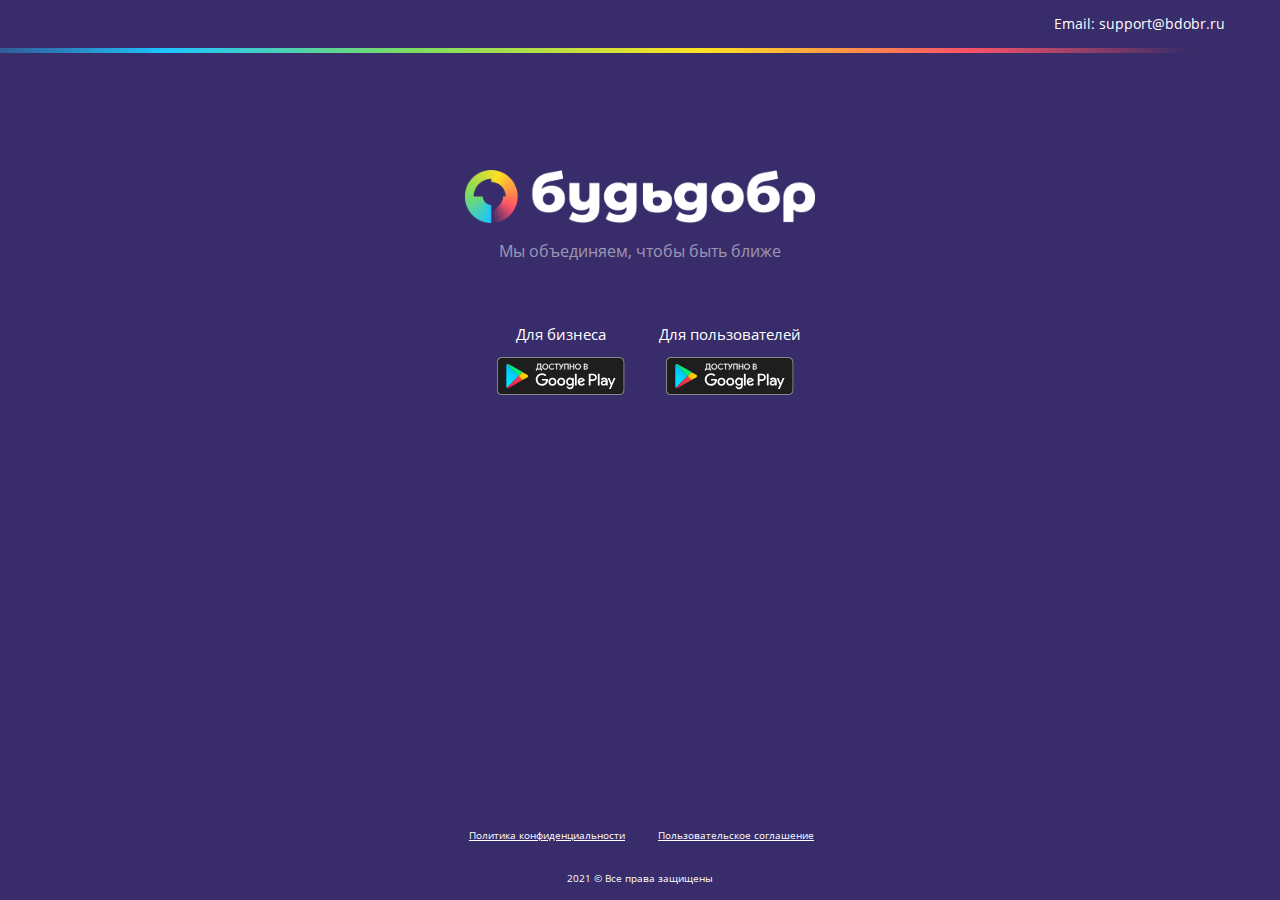
<file: wwwroot/index.html>
﻿<html dir="ltr">

	<head>
		<meta http-equiv="X-UA-Compatible" content="IE=edge" />
		
		<link rel="shortcut icon" type="image/x-icon" href="img/favicon.ico" />
		
		<meta http-equiv="Content-Type" content="text/html; charset=utf-8" />
		<meta name="viewport" content="width=device-width, initial-scale=1.0, minimum-scale=1.0, maximum-scale=1.0, user-scalable=no" />
		
		<title></title>

		<meta name="keywords" content="" />
		<meta name="description" content="" />

		<link rel="stylesheet" type="text/css" href="css/normalize.css" />
		<link rel="stylesheet" type="text/css" href="css/master.css" />
		<link rel="stylesheet" type="text/css" href="css/this.css" />

	
		<meta name="slide" content='header' />
	
		<meta name="robots" content="noindex,nofollow" />

		<link rel="canonical" href="" />
	
	</head>

	<body>
	
		<header>
			<div class="container clearfix">
				<div class="row">
					<div class="col-sm-12 col-md-12">
						<span class="float-r">Email: <a href="mailto:support@bdobr.ru">support@bdobr.ru</a></span>
					</div>
				</div>
			</div>
		</header>

		<line></line>

		<section class="logo">
			<div class="container clearfix">
				<div class="row">
					<div class="col-sm-12 col-md-12">
						<h1></h1>
					</div>
				</div>	
			</div>
		</section>

		<section class="btns">
			<div class="container clearfix">
				<div class="row row-c">
					<div class="col-sm-12 col-md-6">
						<div class="app-block-wrapper">
							<div class="app-block">
								<h2>Для бизнеса</h2>
								<a href="https://play.google.com/store/apps/details?id=ru.be_kind_business" class="btn btn-android"></a>
							</div>
						</div>
					</div>
					<div class="col-sm-12 col-md-6">
						<div class="app-block-wrapper">
							<div class="app-block">
								<h2>Для пользователей</h2>
								<a href="https://play.google.com/store/apps/details?id=ru.be_kind" class="btn btn-android"></a>
							</div>
						</div>
					</div>					
				</div>	
			</div>
		</section>

	

		<footer>
			<div class="container clearfix">
				<div class="row row-c">
					<div class="col-sm-12 col-md-6">
						<a href="docs/БудьДобр_Политика%20конфиденциальности.pdf" target='_blank' class="link link-doc">Политика конфиденциальности</a>
					</div>
					<div class="col-sm-12 col-md-6">
						<a href="docs/БудьДобр_Пользовательское%20соглашение.pdf" target='_blank' class="link link-doc">Пользовательское соглашение</a>
					</div>					
				</div>
			</div>
			<div class="container clearfix">
				<div class="row">
					<div class="col-sm-12 col-md-12">2021 © Все права защищены</div>
				</div>
			</div>
		</footer>
	
	
	
	
		<noscript>
			<style>
				body {
					display:block!important;
				}
			</style>
		</noscript>
	
		<script type="application/ld+json"></script>	


	</body>

</html>
</file>
<file: wwwroot/css/master.css>
﻿@font-face {
    font-family: 'opensans__regular';
    src: url('./fonts/OpenSans/OpenSans-Regular.ttf') format('truetype');
    font-weight: normal;
    font-style: normal;
}

@font-face {
    font-family: 'opensans__bold';
    src: url('./fonts/OpenSans/OpenSans-Bold.ttf') format('truetype');
    font-weight: normal;
    font-style: normal;
}

@font-face {
    font-family: 'Montserrat__bold';
    src: url('./fonts/Montserrat/Montserrat-Bold.ttf') format('truetype');
    font-weight: normal;
    font-style: normal;
}

@font-face {
    font-family: 'Montserrat__regular';
    src: url('./fonts/Montserrat/Montserrat-Regular.ttf') format('truetype');
    font-weight: normal;
    font-style: normal;
}

html {
    position: relative;
    min-height: 100%;
}


body, html {
    max-width: 100%;
}


body {
    font: normal 1em/1.3 'opensans__regular', "Helvetica Neue", Helvetica, Arial, sans-serif;
    font-size: 16px;
    color:#fff;
}

.container {
    margin: 0 auto;
    padding: 0 15px;
    
    max-width: 1200px;  
    *outline: 1px green solid;
}

@media (min-width: 320px){
    .container {
       
    }
}

@media (min-width: 1024px){
    .container {
        max-width: 1200px;
    }
}


a {
    color:inherit;
    text-decoration: none;
}

.float-r {
    float:right;
}

.row {
    white-space: nowrap;
    margin: 0 -15px;
    position: relative;

}

[class*="col-"] {
    display: inline;
    float: left;
    padding: 15px;
    position: relative;
    width: 100%;

    float:none;
    display: inline-block;
    vertical-align: top;
}


/*=================================
========== Media Queries ==========
=================================*/
/* Mobile
===================================*/
@media (min-width: 320px) {
    .col-sm-12 {
        width: 100%;
    }

    .col-sm-11 {
        width: 91.66666667%;
    }

    .col-sm-10 {
        width: 83.33333333%;
    }

    .col-sm-9 {
        width: 75%;
    }

    .col-sm-8 {
        width: 66.66666667%;
    }

    .col-sm-7 {
        width: 58.33333333%;
    }

    .col-sm-6 {
        width: 50%;
    }

    .col-sm-5 {
        width: 41.66666667%;
    }

    .col-sm-4 {
        width: 33.33333333%;
    }

    .col-sm-3 {
        width: 25%;
    }

    .col-sm-2 {
        width: 16.66666667%;
    }

    .col-sm-1 {
        width: 8.33333333%;
    }

    .col-sm-offset-12 {
        margin-left: 100%;
    }

    .col-sm-offset-11 {
        margin-left: 91.66666667%;
    }

    .col-sm-offset-10 {
        margin-left: 83.33333333%;
    }

    .col-sm-offset-9 {
        margin-left: 75%;
    }

    .col-sm-offset-8 {
        margin-left: 66.66666667%;
    }

    .col-sm-offset-7 {
        margin-left: 58.33333333%;
    }

    .col-sm-offset-6 {
        margin-left: 50%;
    }

    .col-sm-offset-5 {
        margin-left: 41.66666667%;
    }

    .col-sm-offset-4 {
        margin-left: 33.33333333%;
    }

    .col-sm-offset-3 {
        margin-left: 25%;
    }

    .col-sm-offset-2 {
        margin-left: 16.66666667%;
    }

    .col-sm-offset-1 {
        margin-left: 8.333333%;
    }

    .col-sm-push-12 {
        left: 100%;
    }

    .col-sm-push-11 {
        left: 91.66666667%;
    }

    .col-sm-push-10 {
        left: 83.33333333%;
    }

    .col-sm-push-9 {
        left: 75%;
    }

    .col-sm-push-8 {
        left: 66.66666667%;
    }

    .col-sm-push-7 {
        left: 58.33333333%;
    }

    .col-sm-push-6 {
        left: 50%;
    }

    .col-sm-push-5 {
        left: 41.66666667%;
    }

    .col-sm-push-4 {
        left: 33.33333333%;
    }

    .col-sm-push-3 {
        left: 25%;
    }

    .col-sm-push-2 {
        left: 16.66666667%;
    }

    .col-sm-push-1 {
        left: 8.33333333%;
    }

    .col-sm-pull-12 {
        right: 100%;
    }

    .col-sm-pull-11 {
        right: 91.66666667%;
    }

    .col-sm-pull-10 {
        right: 83.33333333%;
    }

    .col-sm-pull-9 {
        right: 75%;
    }

    .col-sm-pull-8 {
        right: 66.66666667%;
    }

    .col-sm-pull-7 {
        right: 58.33333333%;
    }

    .col-sm-pull-6 {
        right: 50%;
    }

    .col-sm-pull-5 {
        right: 41.66666667%;
    }

    .col-sm-pull-4 {
        right: 33.33333333%;
    }

    .col-sm-pull-3 {
        right: 25%;
    }

    .col-sm-pull-2 {
        right: 16.66666667%;
    }

    .col-sm-pull-1 {
        right: 8.33333333%;
    }
}

@media (min-width: 768px) {
    .col-md-12 {
        width: 100%;
    }

    .col-md-11 {
        width: 91.66666667%;
    }

    .col-md-10 {
        width: 83.33333333%;
    }

    .col-md-9 {
        width: 75%;
    }

    .col-md-8 {
        width: 66.66666667%;
    }

    .col-md-7 {
        width: 58.33333333%;
    }

    .col-md-6 {
        width: 50%;
    }

    .col-md-5 {
        width: 41.66666667%;
    }

    .col-md-4 {
        width: 33.33333333%;
    }

    .col-md-3 {
        width: 25%;
    }

    .col-md-2 {
        width: 16.66666667%;
    }

    .col-md-1 {
        width: 8.33333333%;
    }

    .col-md-offset-12 {
        margin-left: 100%;
    }

    .col-md-offset-11 {
        margin-left: 91.66666667%;
    }

    .col-md-offset-10 {
        margin-left: 83.33333333%;
    }

    .col-md-offset-9 {
        margin-left: 75%;
    }

    .col-md-offset-8 {
        margin-left: 66.66666667%;
    }

    .col-md-offset-7 {
        margin-left: 58.33333333%;
    }

    .col-md-offset-6 {
        margin-left: 50%;
    }

    .col-md-offset-5 {
        margin-left: 41.66666667%;
    }

    .col-md-offset-4 {
        margin-left: 33.33333333%;
    }

    .col-md-offset-3 {
        margin-left: 25%;
    }

    .col-md-offset-2 {
        margin-left: 16.66666667%;
    }

    .col-md-offset-1 {
        margin-left: 8.33333333%;
    }

    .col-md-push-12 {
        left: 100%;
    }

    .col-md-push-11 {
        left: 91.66666667%;
    }

    .col-md-push-10 {
        left: 83.33333333%;
    }

    .col-md-push-9 {
        left: 75%;
    }

    .col-md-push-8 {
        left: 66.66666667%;
    }

    .col-md-push-7 {
        left: 58.33333333%;
    }

    .col-md-push-6 {
        left: 50%;
    }

    .col-md-push-5 {
        left: 41.66666667%;
    }

    .col-md-push-4 {
        left: 33.33333333%;
    }

    .col-md-push-3 {
        left: 25%;
    }

    .col-md-push-2 {
        left: 16.66666667%;
    }

    .col-md-push-1 {
        left: 8.33333333%;
    }

    .col-md-pull-12 {
        right: 100%;
    }

    .col-md-pull-11 {
        right: 91.66666667%;
    }

    .col-md-pull-10 {
        right: 83.33333333%;
    }

    .col-md-pull-9 {
        right: 75%;
    }

    .col-md-pull-8 {
        right: 66.66666667%;
    }

    .col-md-pull-7 {
        right: 58.33333333%;
    }

    .col-md-pull-6 {
        right: 50%;
    }

    .col-md-pull-5 {
        right: 41.66666667%;
    }

    .col-md-pull-4 {
        right: 33.33333333%;
    }

    .col-md-pull-3 {
        right: 25%;
    }

    .col-md-pull-2 {
        right: 16.66666667%;
    }

    .col-md-pull-1 {
        right: 8.33333333%;
    }

}

/* Large Screens
===================================*/
@media (min-width: 1024px) {
    .col-lg-12 {
        width: 100%;
    }

    .col-lg-11 {
        width: 91.66666667%;
    }

    .col-lg-10 {
        width: 83.33333333%;
    }

    .col-lg-9 {
        width: 75%;
    }

    .col-lg-8 {
        width: 66.66666667%;
    }

    .col-lg-7 {
        width: 58.33333333%;
    }

    .col-lg-6 {
        width: 50%;
    }

    .col-lg-5 {
        width: 41.66666667%;
    }

    .col-lg-4 {
        width: 33.33333333%;
    }

    .col-lg-3 {
        width: 25%;
    }

    .col-lg-2 {
        width: 16.66666667%;
    }

    .col-lg-1 {
        width: 8.33333333%;
    }

    .col-lg-offset-12 {
        margin-left: 100%;
    }

    .col-lg-offset-11 {
        margin-left: 91.66666667%;
    }

    .col-lg-offset-10 {
        margin-left: 83.33333333%;
    }

    .col-lg-offset-9 {
        margin-left: 75%;
    }

    .col-lg-offset-8 {
        margin-left: 66.66666667%;
    }

    .col-lg-offset-7 {
        margin-left: 58.33333333%;
    }

    .col-lg-offset-6 {
        margin-left: 50%;
    }

    .col-lg-offset-5 {
        margin-left: 41.66666667%;
    }

    .col-lg-offset-4 {
        margin-left: 33.33333333%;
    }

    .col-lg-offset-3 {
        margin-left: 25%;
    }

    .col-lg-offset-2 {
        margin-left: 16.66666667%;
    }

    .col-lg-offset-1 {
        margin-left: 8.33333333%;
    }

    .col-lg-push-12 {
        left: 100%;
    }

    .col-lg-push-11 {
        left: 91.66666667%;
    }

    .col-lg-push-10 {
        left: 83.33333333%;
    }

    .col-lg-push-9 {
        left: 75%;
    }

    .col-lg-push-8 {
        left: 66.66666667%;
    }

    .col-lg-push-7 {
        left: 58.33333333%;
    }

    .col-lg-push-6 {
        left: 50%;
    }

    .col-lg-push-5 {
        left: 41.66666667%;
    }

    .col-lg-push-4 {
        left: 33.33333333%;
    }

    .col-lg-push-3 {
        left: 25%;
    }

    .col-lg-push-2 {
        left: 16.66666667%;
    }

    .col-lg-push-1 {
        left: 8.33333333%;
    }

    .col-lg-pull-12 {
        right: 100%;
    }

    .col-lg-pull-11 {
        right: 91.66666667%;
    }

    .col-lg-pull-10 {
        right: 83.33333333%;
    }

    .col-lg-pull-9 {
        right: 75%;
    }

    .col-lg-pull-8 {
        right: 66.66666667%;
    }

    .col-lg-pull-7 {
        right: 58.33333333%;
    }

    .col-lg-pull-6 {
        right: 50%;
    }

    .col-lg-pull-5 {
        right: 41.66666667%;
    }

    .col-lg-pull-4 {
        right: 33.33333333%;
    }

    .col-lg-pull-3 {
        right: 25%;
    }

    .col-lg-pull-2 {
        right: 16.66666667%;
    }

    .col-lg-pull-1 {
        right: 8.33333333%;
    }

}


*, *::before, *::after {
    box-sizing: border-box;
    -webkit-font-smoothing: antialiased;
    -moz-osx-font-smoothing: grayscale;
}
</file>
<file: wwwroot/css/this.css>
﻿body {
  background: #382c6a;
  position: relative;
}

header {
  position: relative;
  font-size: 14px;
  overflow: hidden;
}

header .row {
  white-space: nowrap;
}

header:after {
  content: "";
  display: block;
  background-image: linear-gradient(
    90deg,
    #382c6a 4.17%,
    #1ec6ff 22.4%,
    #7cdd61 41.15%,
    #ffe123 63.02%,
    #ff5468 82.81%,
    #382c6a 100%
  );
  height: 5px;
  background-size: contain;
  margin-left: -10%;
  width: 103%;
}

section.logo {
  text-align: center;
  margin-top: 80px;
}

h1 {
  display: inline-block;
  position: relative;
}

h1:before {
  content: "";
  background-image: url("../img/BD_LogoMainWhite.png");
  width: 350px;
  height: 56px;
  display: inline-block;
  z-index: 100;
  background-size: contain;
  background-repeat: no-repeat;
}

h1:after {
  content: "Мы объединяем, чтобы быть ближе";
  display: block;
  font-size: 16px;
  font-family: "opensans__regular";
  font-weight: 300;
  width: 100%;
  opacity: 0.5;
  margin-top: 15px;
  white-space: normal;
}

@media (max-width: 768px) {
  section.logo {
    margin-top: 0;
  }

  h1:before {
    width: 265px;
    height: 40px;
  }

  h1:after {
    font-size: 14px;
  }
}

h2 {
  font-size: 15px;
  font-weight: 300;
}

.btn {
  height: 2.4rem;
  display: inline-block;
}

.btn.btn-android {
  width: 8rem;
  background-image: url(../img/google-rus.svg);
  background-repeat: no-repeat;
  background-size: contain;
}

.app-block-wrapper {
  display: flex;
  flex-direction: column;
}

.app-block {
  display: flex;
  flex-direction: column;
  align-items: center;
}

@media (min-width: 767px) {
  .btns .col-sm-12:first-child .app-block-wrapper {
    align-items: flex-end;
  }

  .btns .col-sm-12:last-child .app-block-wrapper {
    align-items: flex-start;
  }
}

.row-c > *:first-child {
  text-align: right;
}

.row-c > *:last-child {
  text-align: left;
}

footer a {
  text-decoration: underline;
  font-size: 10px;
}

footer {
  text-align: center;
  /* margin-top: 40px; */
  position: absolute;
  width: 100%;
  bottom: 0;
  height: auto;
  font-size: 10px;
}

@media (max-width: 767px) {
  .row-c {
    white-space: normal;
  }

  .row-c > *,
  .row-c > *:first-child,
  .row-c > *:last-child {
    text-align: center;
  }
}
</file>
